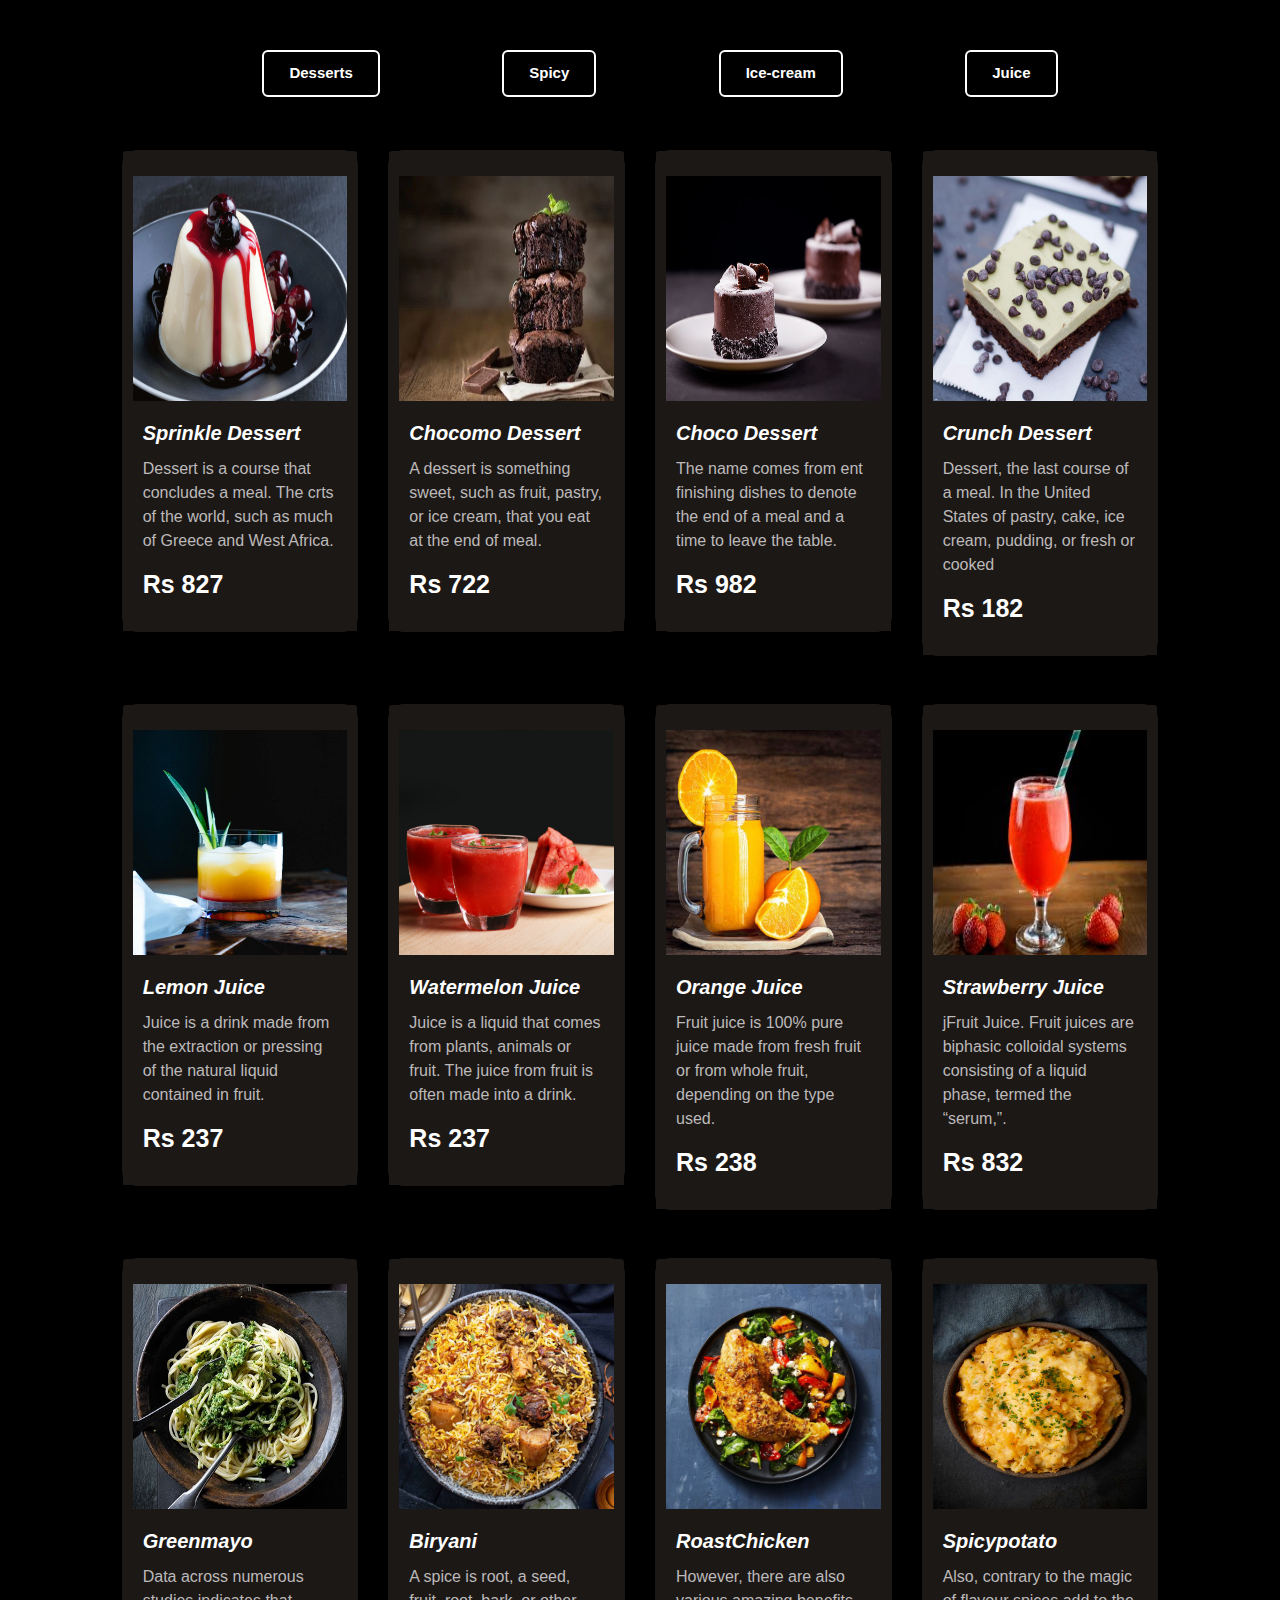
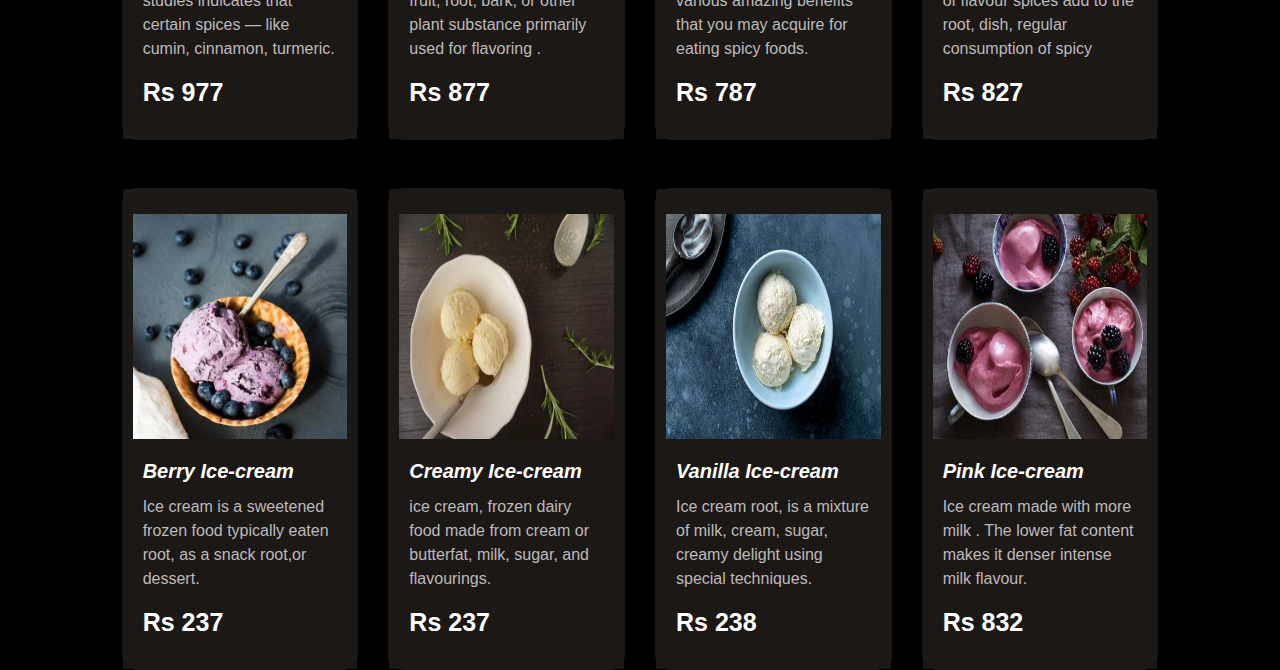
<file: jsonwork_html/index.html>
<!DOCTYPE html>
<html lang="en">

<head>
    <meta charset="UTF-8">
    <meta http-equiv="X-UA-Compatible" content="IE=edge">
    <meta name="viewport" content="width=device-width, initial-scale=1.0">
    <title>Document</title>
    <link rel="stylesheet" href="./assets/css/css/bootstrap.min.css">
    <script src="./assets/js/jquery-3.6.3.min.js"></script>
    <link rel="stylesheet" href="./assets/js/js/bootstrap.min.js">
    <link rel="stylesheet" href="./assets/css/style.css">
</head>

<body>
    <div class="container-fluid">
       <div class="container">
        <div class="row nav_line">
           <div class="col-md-12 item_div">
            <ul id="item_ul">
                            <li class="item_name"><a href="#">Desserts</a> </li>
                            <li class="item_name"><a href="#">Spicy</a> </li>
                            <li class="item_name"><a href="#"> Ice-cream</a></li>
                            <li class="item_name"><a href="#">Juice</a> </li>
            </ul>
           </div>
        </div>
       </div>
 <div class="row">
    <div class="col-md-10">
        <div class="row " id="r1">


        </div>
        <div class="row mt-5" id="r2">


        </div>

        <div class="row mt-5" id="r3">


        </div>
        <div class="row mt-5" id="r4">


        </div>
    </div>
 </div>
       



    </div>
    <script>
        // first column products loop function
        let row1 = $("#r1");
        let col1 = "";
        $.ajax({
            url: "./assets/js/json_files/desert.json",
            type: "get",
            success: function (data) {
                $.each(data.desert_products, function (key, value) {
                    col1 += `
                  <div class="col-md-3">
                <div class="card">
                    <img class="card-img-top" src="`
                        + value.img + `">
<div class="card-body">
    <h4 class="card-title">
        `+ value.name + `

    </h4>
    <p class="card-text">
        `+ value.details + `

    </p>
    <h5 class="card-title">`+ value.price + `</h5>

     
</div>
                    
</div>
</div>
`
                })
                row1.html(col1);
            }
        })
        // second column products loop function

        let row2 = $("#r2");
        let col2 = "";
        $.ajax({
            url: "./assets/js/json_files/juice.json",
            type: "get",
            success: function (data) {
                $.each(data.juice_products, function (key, value) {
                    col2 += `
                  <div class="col-md-3">
                <div class="card">
                    <img class="card-img-top" src="`
                        + value.img + `">
<div class="card-body">
    <h4 class="card-title">
        `+ value.name + `

    </h4>
    <p class="card-text">
        `+ value.details + `

    </p>
    <h5 class="card-title">`+ value.price + `</h5>

     
</div>
                    
                </div>
            </div>
                  `
                })
                row2.html(col2);
            }
        })
        // third column products loop function

        let row3 = $("#r3");
        let col3 = "";
        $.ajax({
            url: "./assets/js/json_files/spicy.json",
            type: "get",
            success: function (data) {
                $.each(data.spicy_products, function (key, value) {
                    col3 += `
                  <div class="col-md-3">
                <div class="card">
                    <img class="card-img-top" src="`
                        + value.img + `">
<div class="card-body">
    <h4 class="card-title">
        `+ value.name + `

    </h4>
    <p class="card-text">
        `+ value.details + `

    </p>
    <h5 class="card-title">`+ value.price + `</h5>

     
</div>
                    
                </div>
            </div>
                  `
                })
                row3.html(col3);
            }
        })
        // fourth column products loop function
        let row4 = $("#r4");
        let col4 = "";
        $.ajax({
            url: "./assets/js/json_files/sweet.json",
            type: "get",
            success: function (data) {
                $.each(data.sweet_products, function (key, value) {
                    col4 += `
                  <div class="col-md-3">
                <div class="card">
                    <img class="card-img-top" src="`
                        + value.img + `">
<div class="card-body">
    <h4 class="card-title pro_name">
        `+ value.name + `

    </h4>
    <p class="card-text">
        `+ value.details + `

    </p>
    <h5 class="card-title">`+ value.price + `</h5>

     
</div>
                    
                </div>
            </div>
                  `
                })
                row4.html(col4);
            }
        })
    </script>
</body>

</html>
</file>
<file: jsonwork_html/assets/css/style.css>
body{
   
    padding: 0;
    background-color: black;
}
:root{
    --card:#1c1816;
    --details:#bcbaba
}

.card{
    
    /* height: 500px; */
  
    border: 1px solid var(--card);
    border-radius: 15px;
    /* padding: 25px 0px 0 0; */
    background-color: var(--card);
}
.card img{
   padding:25px 10px 0 10px;
    height: 250px;
    background-color: var(--card);
}
.card-body{
    background-color: var(--card);
}
.row{
    display: flex;
    justify-content: space-evenly;
}
h4{
    color: white;
    font-style: italic;
    font-size: 20px;
    font-weight: bolder;
    font-family: sans-serif;

}
.card-text{
    color:var(--details);
}
h5{
    background-color:var(--card);
    border: 0;
    font-size: 25px;
    font-weight: bolder;
    color: white;
}
/* menu navbar */
.nav_line{
    margin: 50px 0;
    height: 50px;
}

#item_ul{

    display: flex;
    justify-content: space-evenly;
    align-items: center;


}
#item_ul li{
    background-color: black;
    padding: 10px 25px;
    font-size: 15px;
    border: 2px solid white;
    font-weight: bolder;
    border-radius: 6px;
list-style-type: none;
}
#item_ul li a{
 color: white;
 text-decoration: none;
}
#item_ul li:active{
    background-color: white;
}
/*//// media query start ////*/
@media (max-width:320px){

#item_ul{
    overflow-y: scroll;
    display: flex;
    justify-content: space-around;
    

}
 #item_ul li{
    display: flex;
    align-items: center;
    height: 60px;
    padding: 5px 15px;

 }

}
/*//// media query end ////*/
</file>
